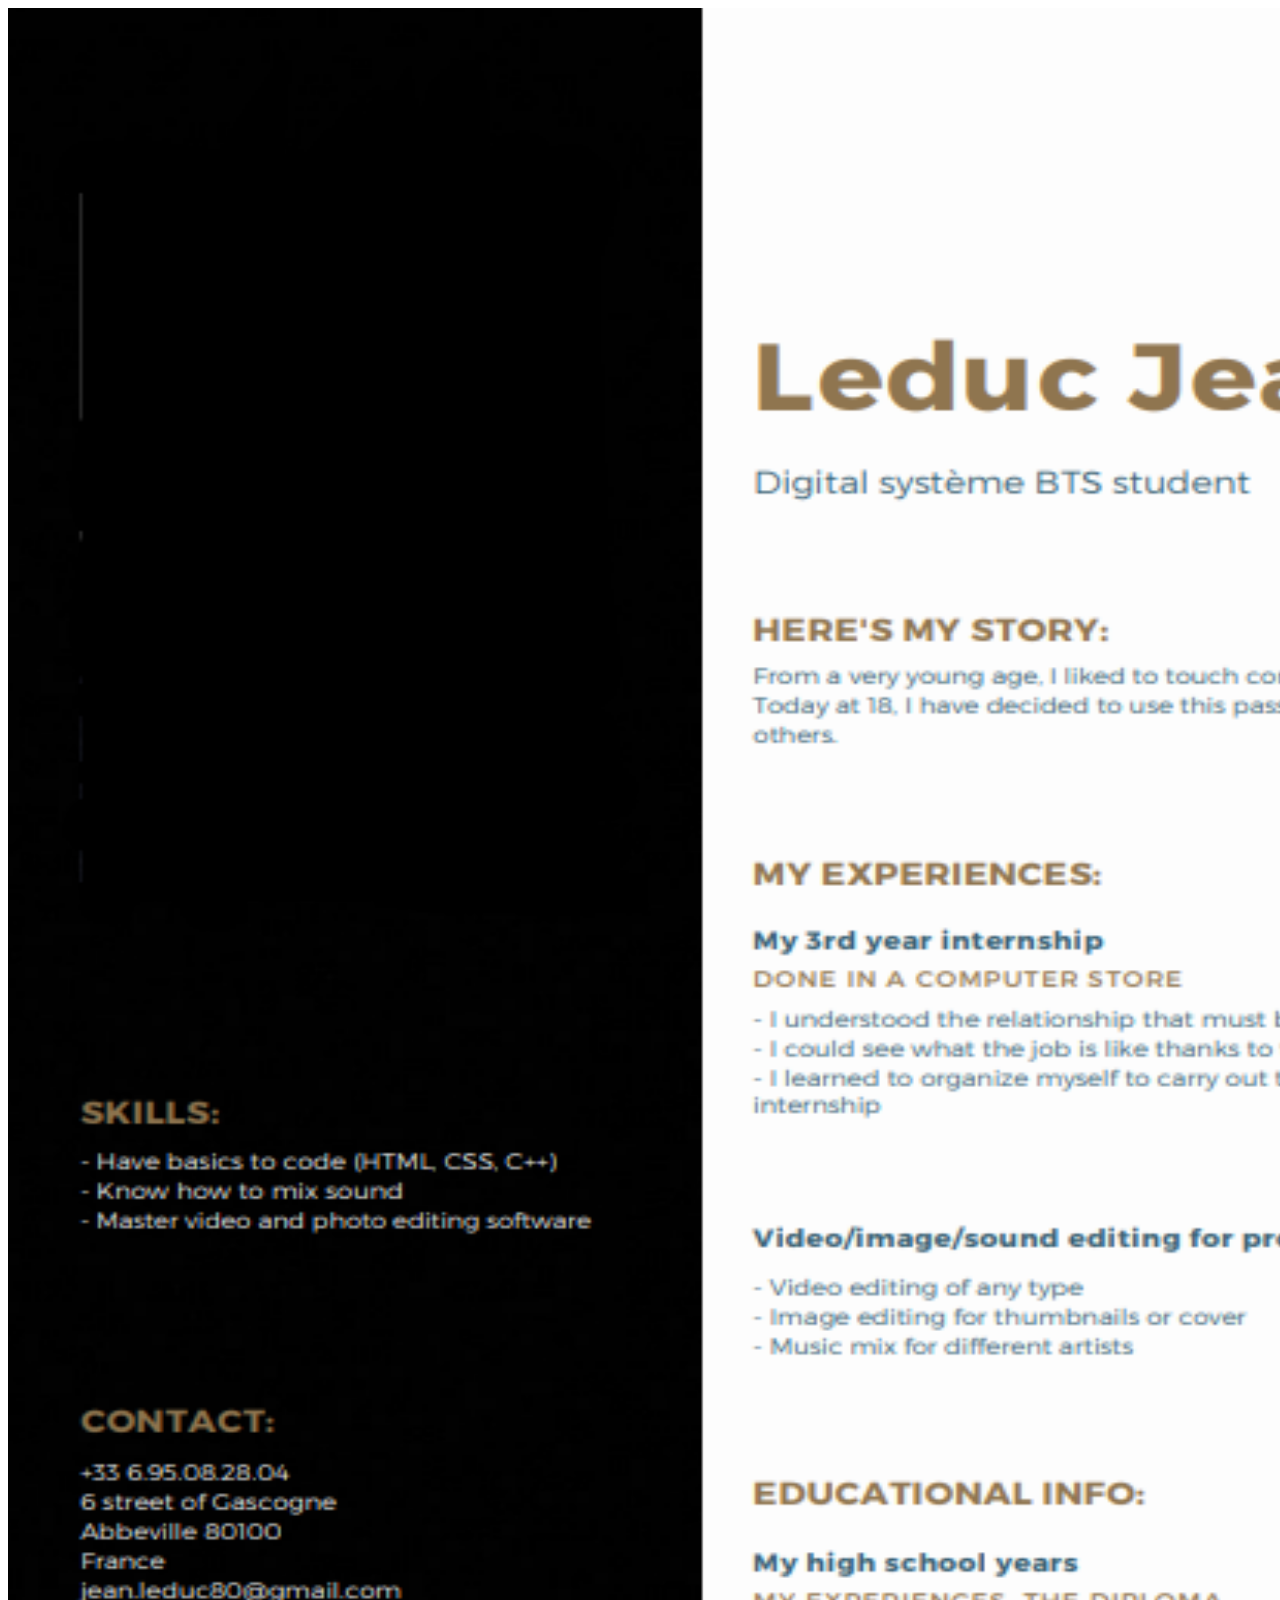
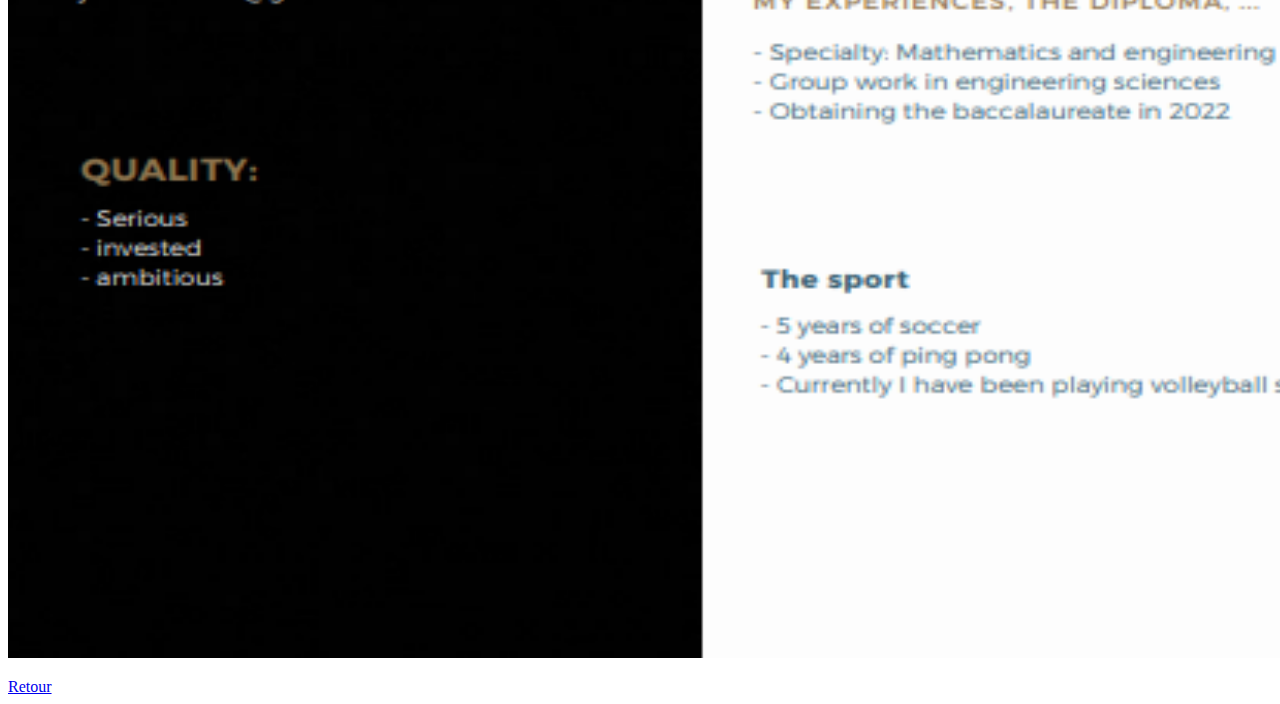
<file: Exo HTML, CV,/CV anglais.html>
﻿<!DOCTYPE html>
<html lang="en">
<head>
    <meta charset="UTF-8">
    <meta http-equiv="X-UA-Compatible" content="IE=edge">
    <meta name="viewport" content="width=device-width, initial-scale=1.0">
    <title>CV anglais</title>
</head>

<body>



<img src ="CV anglais.PNG" width="1850" height="2250"> 

<p></p><a href="index.html">Retour</a>


</body>

</html>
</file>
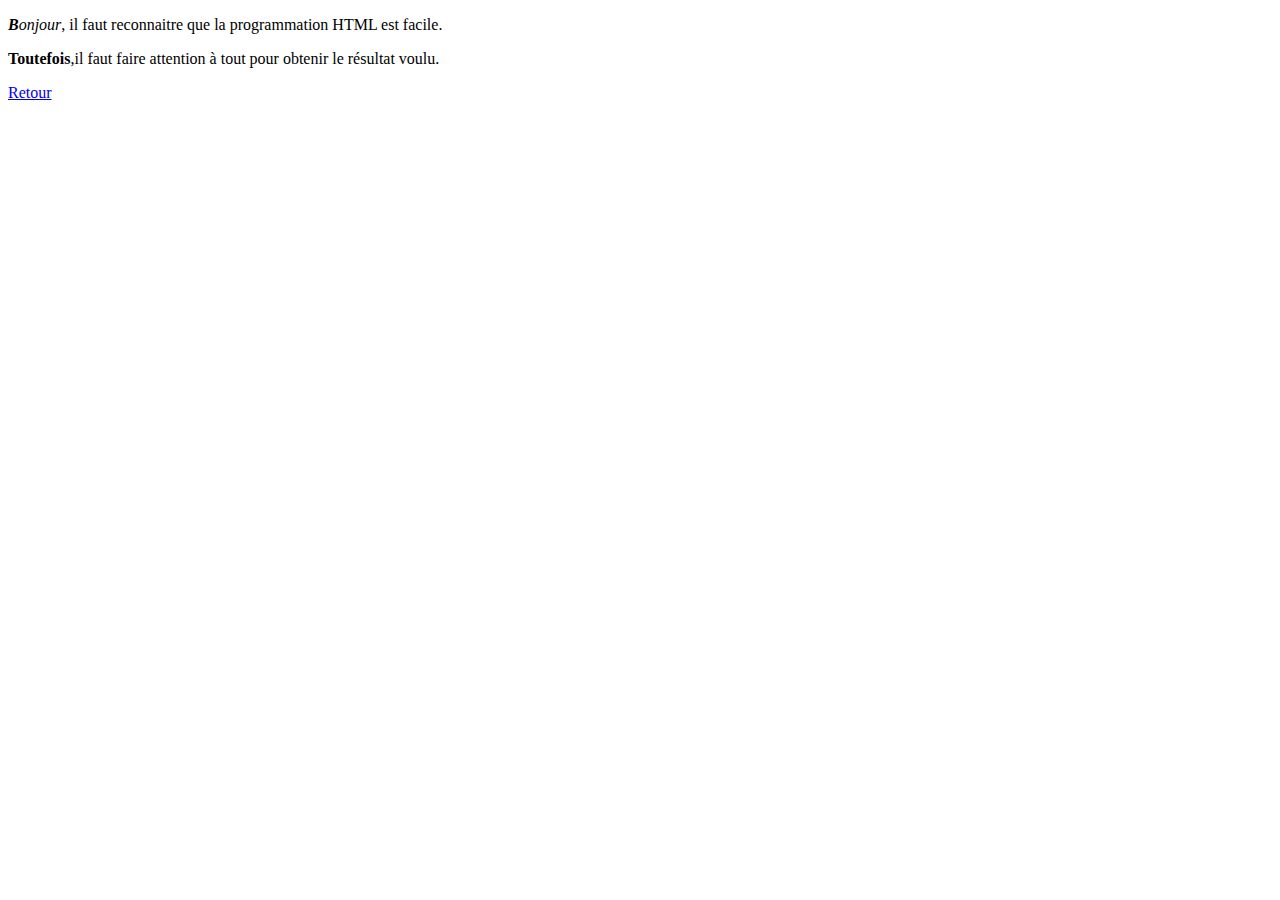
<file: Exo HTML, CV,/exo1.html>
<!DOCTYPE html>
<html lang="en">
<head>
    <meta charset="UTF-8">
    <meta http-equiv="X-UA-Compatible" content="IE=edge">
    <meta name="viewport" content="width=device-width, initial-scale=1.0">
    <title>Exercice 1</title>
</head>
<body>
    <p><i><strong>B</strong>onjour</i>, il faut reconnaitre que la programmation HTML est facile.</p>
    <p><strong>Toutefois</strong>,il faut faire attention à tout pour obtenir le résultat voulu.</p>
</body>

<p><a href="index.html">Retour</a>
</p>

</html>
</file>
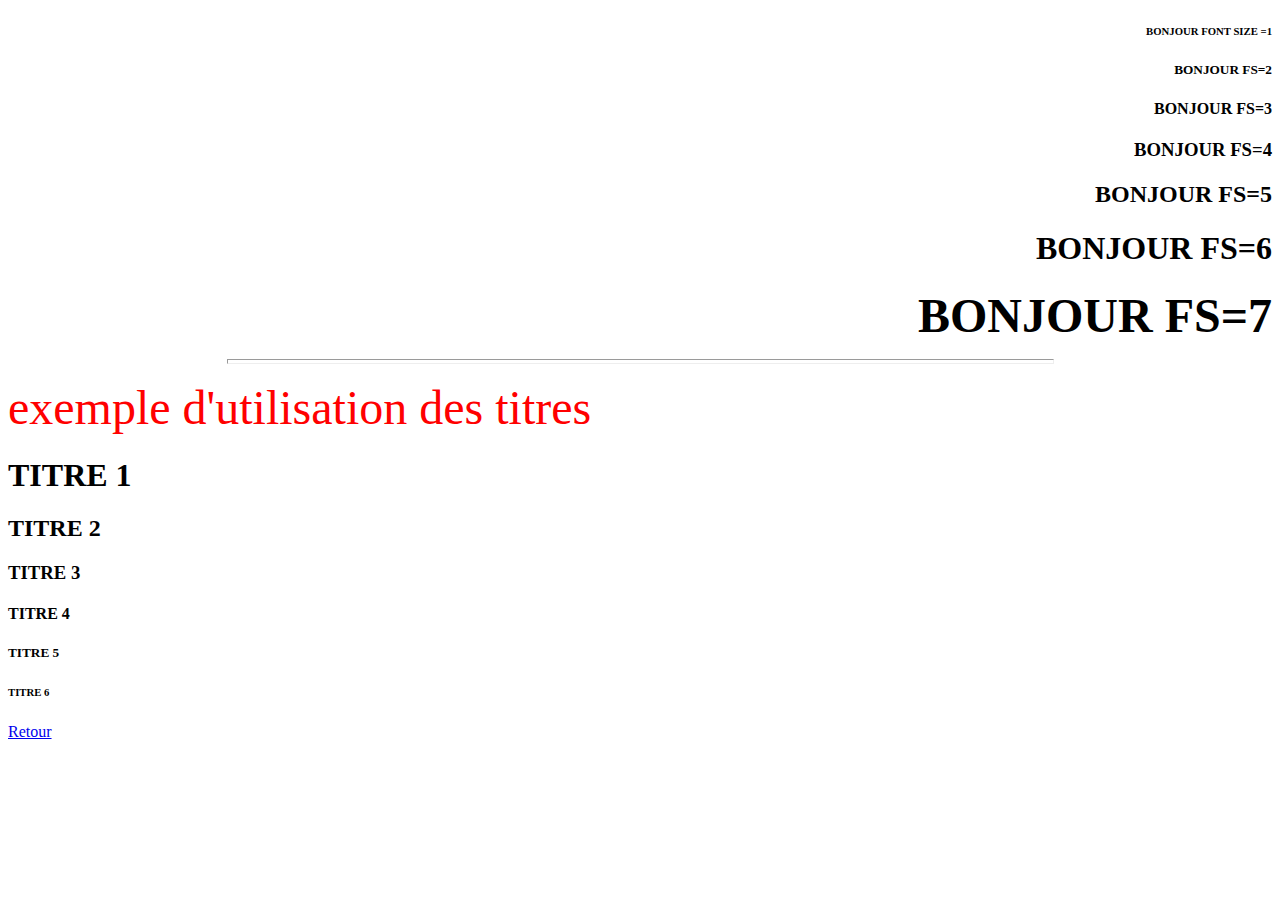
<file: Exo HTML, CV,/exo2.html>
<!DOCTYPE html>
<html lang="en">
<head>
    <meta charset="UTF-8">
    <meta http-equiv="X-UA-Compatible" content="IE=edge">
    <meta name="viewport" content="width=device-width, initial-scale=1.0">
    <title>Exercice 2</title>
</head>
<body>
    <div align="right">
    <h6>BONJOUR FONT SIZE =1</h6>
    <h5>BONJOUR FS=2</h5>
    <h4>BONJOUR FS=3</h4>
    <h3>BONJOUR FS=4</h3>
    <h2>BONJOUR FS=5</h2>
    <h1>BONJOUR FS=6</h1>
    <p><strong><font size= 7am>BONJOUR FS=7</font></strong></p>
</div>
    <hr size="5" width="825" >
    <p><font size=+5><font color="red">exemple d'utilisation des titres</font></font></p>
    <h1>TITRE 1</h1>
    <h2>TITRE 2</h2>
    <h3>TITRE 3</h3>
    <h4>TITRE 4</h4>
    <h5>TITRE 5</h5>
    <h6>TITRE 6</h6>
</body>

<p><a href="index.html">Retour</a>
</p>

</html>
</file>
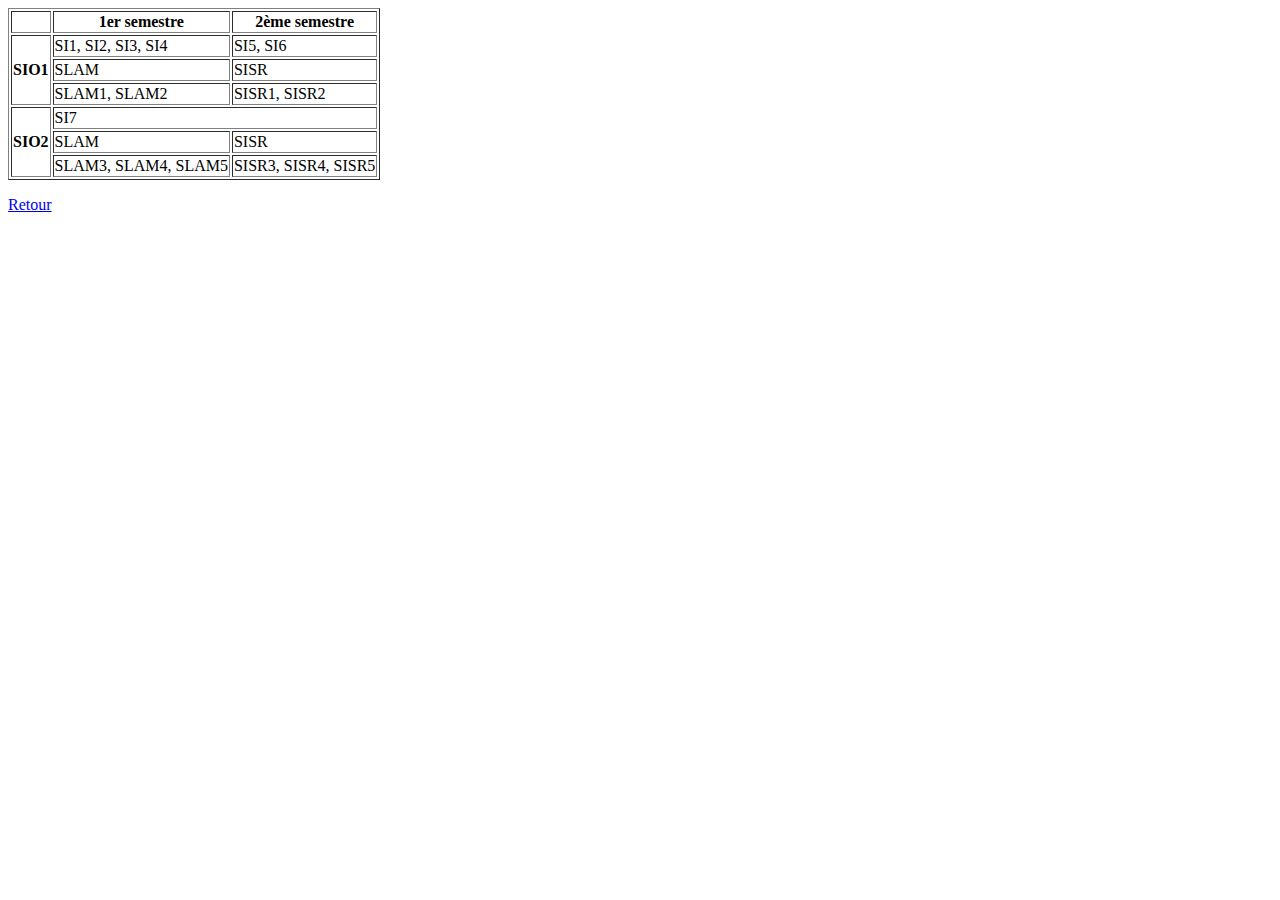
<file: Exo HTML, CV,/exo3.html>
<!DOCTYPE html>
<html lang="en">
<head>
    <meta charset="UTF-8">
    <meta http-equiv="X-UA-Compatible" content="IE=edge">
    <meta name="viewport" content="width=device-width, initial-scale=1.0">
    <title>Exercice 3</title>
</head>
<body>

    <table border="1">

        <thead>
        <tr>

        <th></th>
        <th>1er semestre</th>
        <th>2ème semestre</th>

        </tr>

          <tr>

          <th rowspan="3">SIO1</th>
          <td>SI1, SI2, SI3, SI4</td>
          <td>SI5, SI6</td>

          </tr>

          <td>SLAM</td>
          <td>SISR</td>

            <tr>

            <td>SLAM1, SLAM2</td>
            <td>SISR1, SISR2</td>

            </tr>

            <tr>

          <th rowspan="3">SIO2</th>
             <td colspan="2">SI7</td>

            </tr>

            <td>SLAM</td>
            <td>SISR</td>

            <tr>

                <td>SLAM3, SLAM4, SLAM5</td>
                <td>SISR3, SISR4, SISR5</td>
    
                </tr>

    </table>
</tbody>

<p><a href="index.html">Retour</a>
</p>
</file>
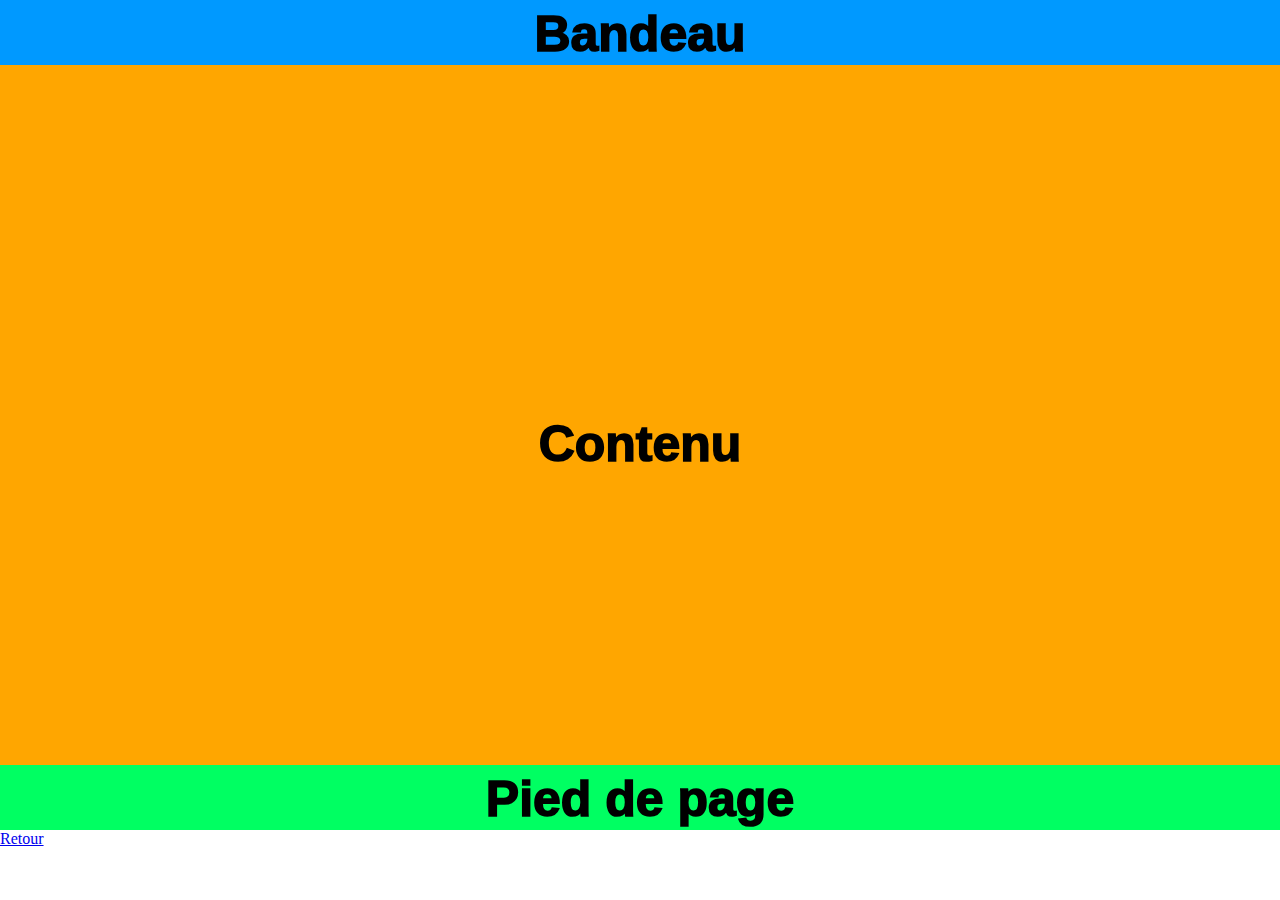
<file: Exo HTML, CV,/ExoCss_1.html>
<!DOCTYPE html>
<html lang="en">


<head>
    <meta charset="UTF-8">
    <meta http-equiv="X-UA-Compatible" content="IE=edge">
    <meta name="viewport" content="width=device-width, initial-scale=1.0">
    <link rel="stylessheet" href="ExoCSS_1.css">
    <title>ExoCss_1</title>
</head>


<head>
    <link rel="stylesheet" href="ExoCSS_1.css">
</head>

<body>
    <div id="Bandeau" class="texte"> Bandeau </div>
</body>

<body>
    <div id="Contenu" class="texte"> Contenu </div>
</body>

<body>
    <div id="PiedDePage" class="texte"> Pied de page </div>
</body>



<p><a href="index.html">Retour</a>
</p>

</html>
</file>
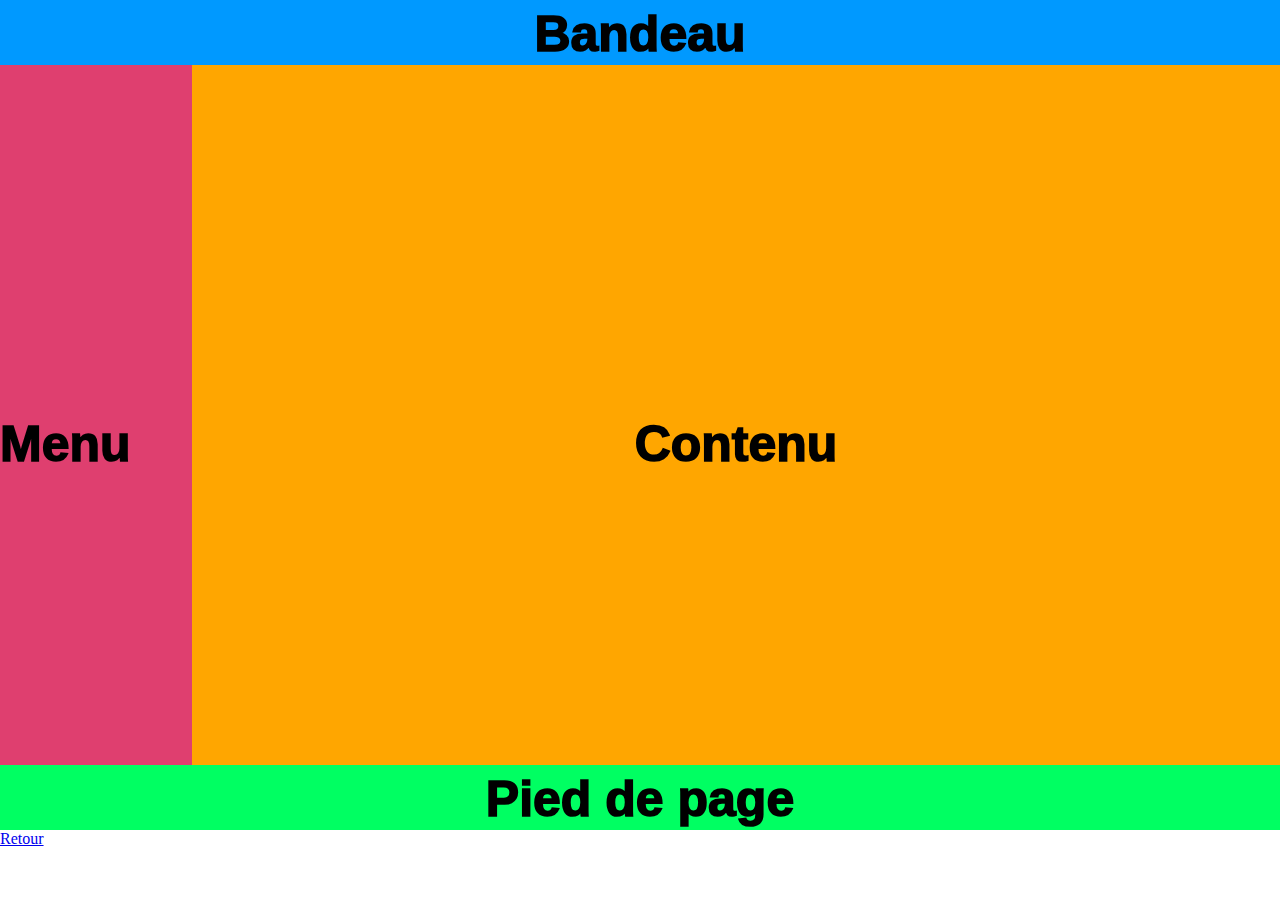
<file: Exo HTML, CV,/ExoCss_2.html>
<!DOCTYPE html>
<html lang="en">


<head>
    <meta charset="UTF-8">
    <meta http-equiv="X-UA-Compatible" content="IE=edge">
    <meta name="viewport" content="width=device-width, initial-scale=1.0">
    <link rel="stylessheet" href="ExoCSS_2.css">
    <title>Exercice 2</title>
</head>




<head>
    <link rel="stylesheet" href="ExoCSS_2.css">
</head>


<body>
    <div id="Bandeau" class="texte"> Bandeau </div>
</body>


<body>
    <div id="Menu"> Menu </div>
</body>


<body>
    <div id="Contenu" class="texte"> Contenu </div>
</body>


<body>
    <div id="PiedDePage" class="texte"> Pied de page </div>
</body>




<p><a href="index.html">Retour</a>
</p>

</html>
</file>
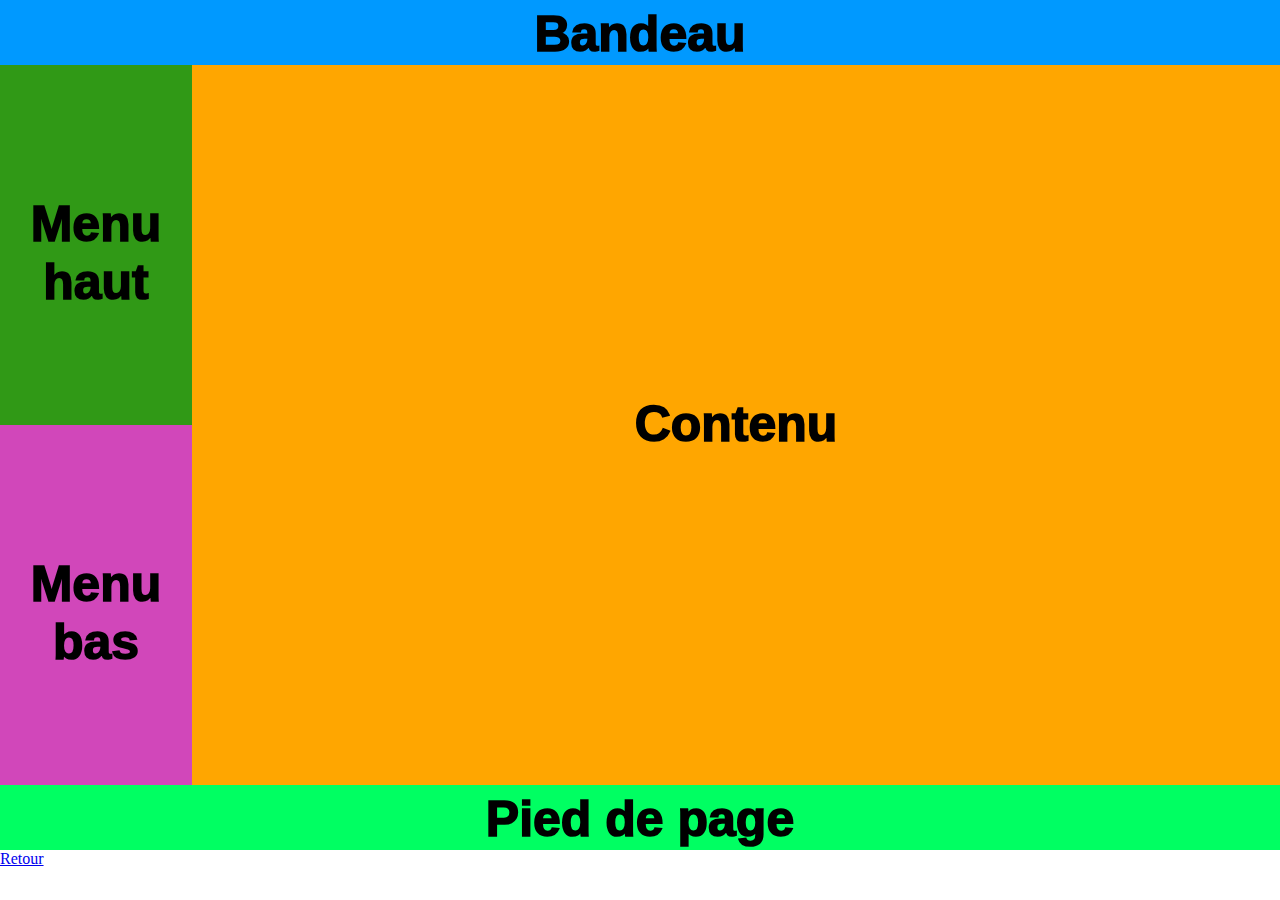
<file: Exo HTML, CV,/ExoCss_3.html>
<!DOCTYPE html>
<html lang="en">


<head>
    <meta charset="UTF-8">
    <meta http-equiv="X-UA-Compatible" content="IE=edge">
    <meta name="viewport" content="width=device-width, initial-scale=1.0">
    <link rel="stylessheet" href="ExoCSS_3.css">
    <title>ExoCss_3</title>
</head>




<head>
    <link rel="stylesheet" href="ExoCSS_3.css">
</head>





<body>
    <div id="Bandeau" class="texte"> Bandeau </div>
</body>

<body>
    <div id="Contenu" class="texte"> Contenu </div>
</body>

<body>
    <div id="Menuhaut" class="texte"> Menu haut</div>
</body>

<body>
    <div id="Menubas" class="texte"> Menu bas </div>
</body>

<body>
    <div id="PiedDePage" class="texte"> Pied de page </div>
</body>





<p><a href="index.html">Retour</a>
</p>



</html>
</file>
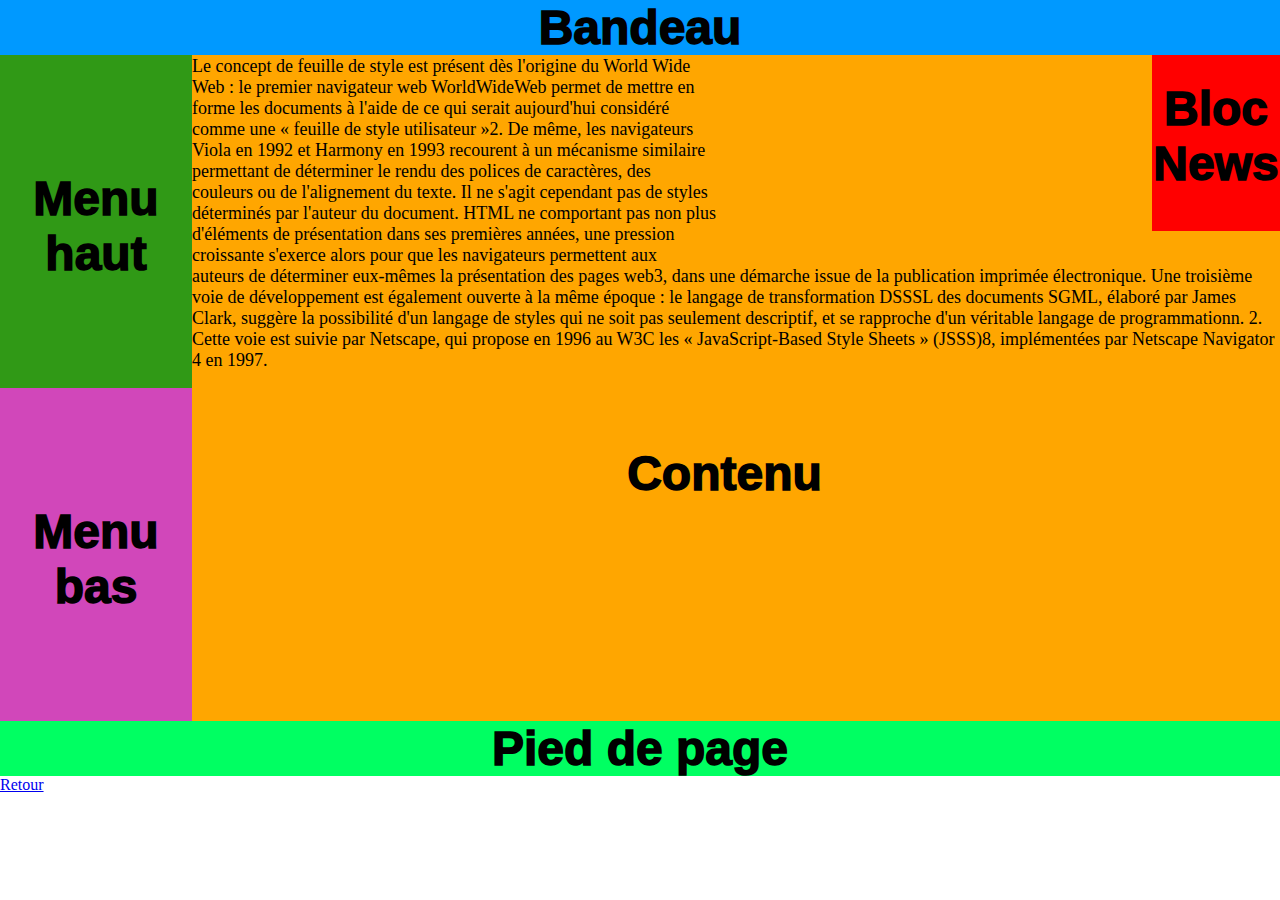
<file: Exo HTML, CV,/ExoCss_4.html>
<!DOCTYPE html>
<html lang="en">


<head>
    <meta charset="UTF-8">
    <meta http-equiv="X-UA-Compatible" content="IE=edge">
    <meta name="viewport" content="width=device-width, initial-scale=1.0">
    <link rel="stylessheet" href="ExoCSS_4.css">
    <title>ExoCss_4</title>
</head>




<head>
    <link rel="stylesheet" href="ExoCSS_4.css">
</head>



<div id="Bandeau" class="texte"> Bandeau </div>





<div id="Contenu">
    

    
<p id="Textecontenu">Le concept de feuille de style est présent dès l'origine du World Wide
    <br>Web : le premier navigateur web WorldWideWeb permet de mettre en
    <br>forme les documents à l'aide de ce qui serait aujourd'hui considéré
    <br>comme une « feuille de style utilisateur »2. De même, les navigateurs
    <br>Viola en 1992 et Harmony en 1993 recourent à un mécanisme similaire
    <br>permettant de déterminer le rendu des polices de caractères, des
    <br>couleurs ou de l'alignement du texte. Il ne s'agit cependant pas de styles
    <br>déterminés par l'auteur du document. HTML ne comportant pas non plus
    <br>d'éléments de présentation dans ses premières années, une pression
    <br>croissante s'exerce alors pour que les navigateurs permettent aux
    <br>auteurs de déterminer eux-mêmes la présentation des pages web3, dans une démarche issue de la publication imprimée électronique.
    Une troisième voie de développement est également ouverte à la même époque : le langage de transformation DSSSL des documents SGML, élaboré par James Clark, suggère la possibilité d'un langage de styles qui ne soit pas seulement descriptif, et se rapproche d'un véritable langage de programmationn. 2. Cette voie est suivie par Netscape, qui propose en 1996 au W3C les « JavaScript-Based Style Sheets » (JSSS)8, implémentées par Netscape Navigator 4 en 1997.
</p>

<p id="motcontenu" class="texte">Contenu</p>

</div>




<div id="Blocnews" class="texte"> Bloc<p></p>News</div>

<div id="Menuhaut" class="texte"> Menu<p></p>haut</div>

<div id="Menubas" class="texte"> Menu<p></p>bas</div>



<div id="PiedDePage" class="texte"> Pied de page </div>






<p id="retour"><a href="index.html">Retour</a>
</p>



</html>
</file>
<file: Exo HTML, CV,/ExoCSS_1.css>
*{
    margin: 0;
    padding:0;
}

.texte{
    font-size: 50px;
    text-align: center;
    font-weight: 1000;
    font-family: 'Franklin Gothic Medium', 'Arial Narrow', Arial, sans-serif;
}


#Bandeau { 
    background-color:rgb(0, 153, 255);
    color:rgb(0, 0, 0);
    width:100%;
	height:60px;
    padding-top: 5px;
}

#Contenu { 
    background-color:rgb(255, 166, 0);
    color:rgb(0, 0, 0);
    width:100%;
	height:350px;
    padding-top: 350px;
}

#PiedDePage { 
    background-color:rgb(0, 255, 98);
    color:rgb(0, 0, 0);
    width:100%;
	height:60px;
    padding-top: 5px;
}
</file>
<file: Exo HTML, CV,/ExoCSS_2.css>
*{
    margin: 0;
    padding:0;
}

.texte{
    font-size: 50px;
    text-align: center;
    font-weight: 1000;
    font-family: 'Franklin Gothic Medium', 'Arial Narrow', Arial, sans-serif;
}


#Bandeau { 
    background-color:rgb(0, 153, 255);
    color:rgb(0, 0, 0);
    width:100%;
	height:60px;
    padding-top: 5px;
}

#Menu {
    font-size: 50px;
    text-align: left "Centenu";
    font-weight: 1000;
    font-family: 'Franklin Gothic Medium', 'Arial Narrow', Arial, sans-serif;
    background-color:rgb(223, 63, 111);
    color:rgb(0, 0, 0);
    width:100%;
	height:350px;
    padding-top: 350px;
    width: 15%;
    float: left;
}

#Contenu { 
    background-color:rgb(255, 166, 0);
    color:rgb(0, 0, 0);
    width:100%;
	height:350px;
    padding-top: 350px;
    width: 100%;
}

#PiedDePage { 
    background-color:rgb(0, 255, 98);
    color:rgb(0, 0, 0);
    width:100%;
	height:60px;
    padding-top: 5px;
}
</file>
<file: Exo HTML, CV,/ExoCSS_3.css>
*{
    margin: 0;
    padding:0;
}

.texte{
    font-size: 50px;
    text-align: center;
    font-weight: 1000;
    font-family: 'Franklin Gothic Medium', 'Arial Narrow', Arial, sans-serif;
}


#Bandeau { 
    background-color:rgb(0, 153, 255);
    color:rgb(0, 0, 0);
    width:100%;
	height:60px;
    padding-top: 5px;
}

#Menuhaut {
    font-size: 50px;
    text-align: left "Centenu";
    font-weight: 1000;
    font-family: 'Franklin Gothic Medium', 'Arial Narrow', Arial, sans-serif;
    background-color:rgb(48, 153, 22);
    color:rgb(0, 0, 0);
    width:100%;
	height:230px;
    padding-top: 130px;
    width: 15%;
}

#Menubas {
    font-size: 50px;
    text-align: left "Centenu";
    font-weight: 1000;
    font-family: 'Franklin Gothic Medium', 'Arial Narrow', Arial, sans-serif;
    background-color:rgb(209, 71, 186);
    color:rgb(0, 0, 0);
    width:100%;
	height:230px;
    padding-top: 130px;
    width: 15%;
}

#Contenu { 
    background-color:rgb(255, 166, 0);
    color:rgb(0, 0, 0);
    width:100%;
	height:390px;
    padding-top: 330px;
    width: 85%;
    float: right;
}

#PiedDePage { 
    background-color:rgb(0, 255, 98);
    color:rgb(0, 0, 0);
    width:100%;
	height:60px;
    padding-top: 5px;
    float: left;
}
</file>
<file: Exo HTML, CV,/ExoCSS_4.css>
*{
    margin: 0;
    padding:0;
}

.texte{
    font-size: 300%;
    text-align: center;
    font-weight: 1000;
    font-family: 'Franklin Gothic Medium', 'Arial Narrow', Arial, sans-serif;
}

#Bandeau { 
    background-color:rgb(0, 153, 255);
}

#Menuhaut {
    background-color:rgb(48, 153, 22);
    padding-top: 116px;
    height: 217px;
    width: 15%;
}

#Menubas {
    text-align: left "Centenu";
    background-color:rgb(209, 71, 186);
    padding-top: 116px;
    height: 217px;
    width: 15%;
}

#Contenu { 
    background-color:rgb(255, 166, 0);
    padding-top:666px;
    float: right;
    width: 85%;
}

#Blocnews { 
    background-color:rgb(255, 0, 0);
    width: 10%;
    padding-top: 2%;
    margin-left:88%;
    float: right;
    margin-top: -666px;
    height: 150px;
}

#PiedDePage { 
    background-color:rgb(0, 255, 98);
}

#Textecontenu {
    font-size: large;
    text-align: left;
    margin-top: -665px;
}

#motcontenu {
    font-size: large;
    text-align: left;
    margin-top: 75px;
    margin-left: 40%;
    font-size: 300%;
}
</file>
